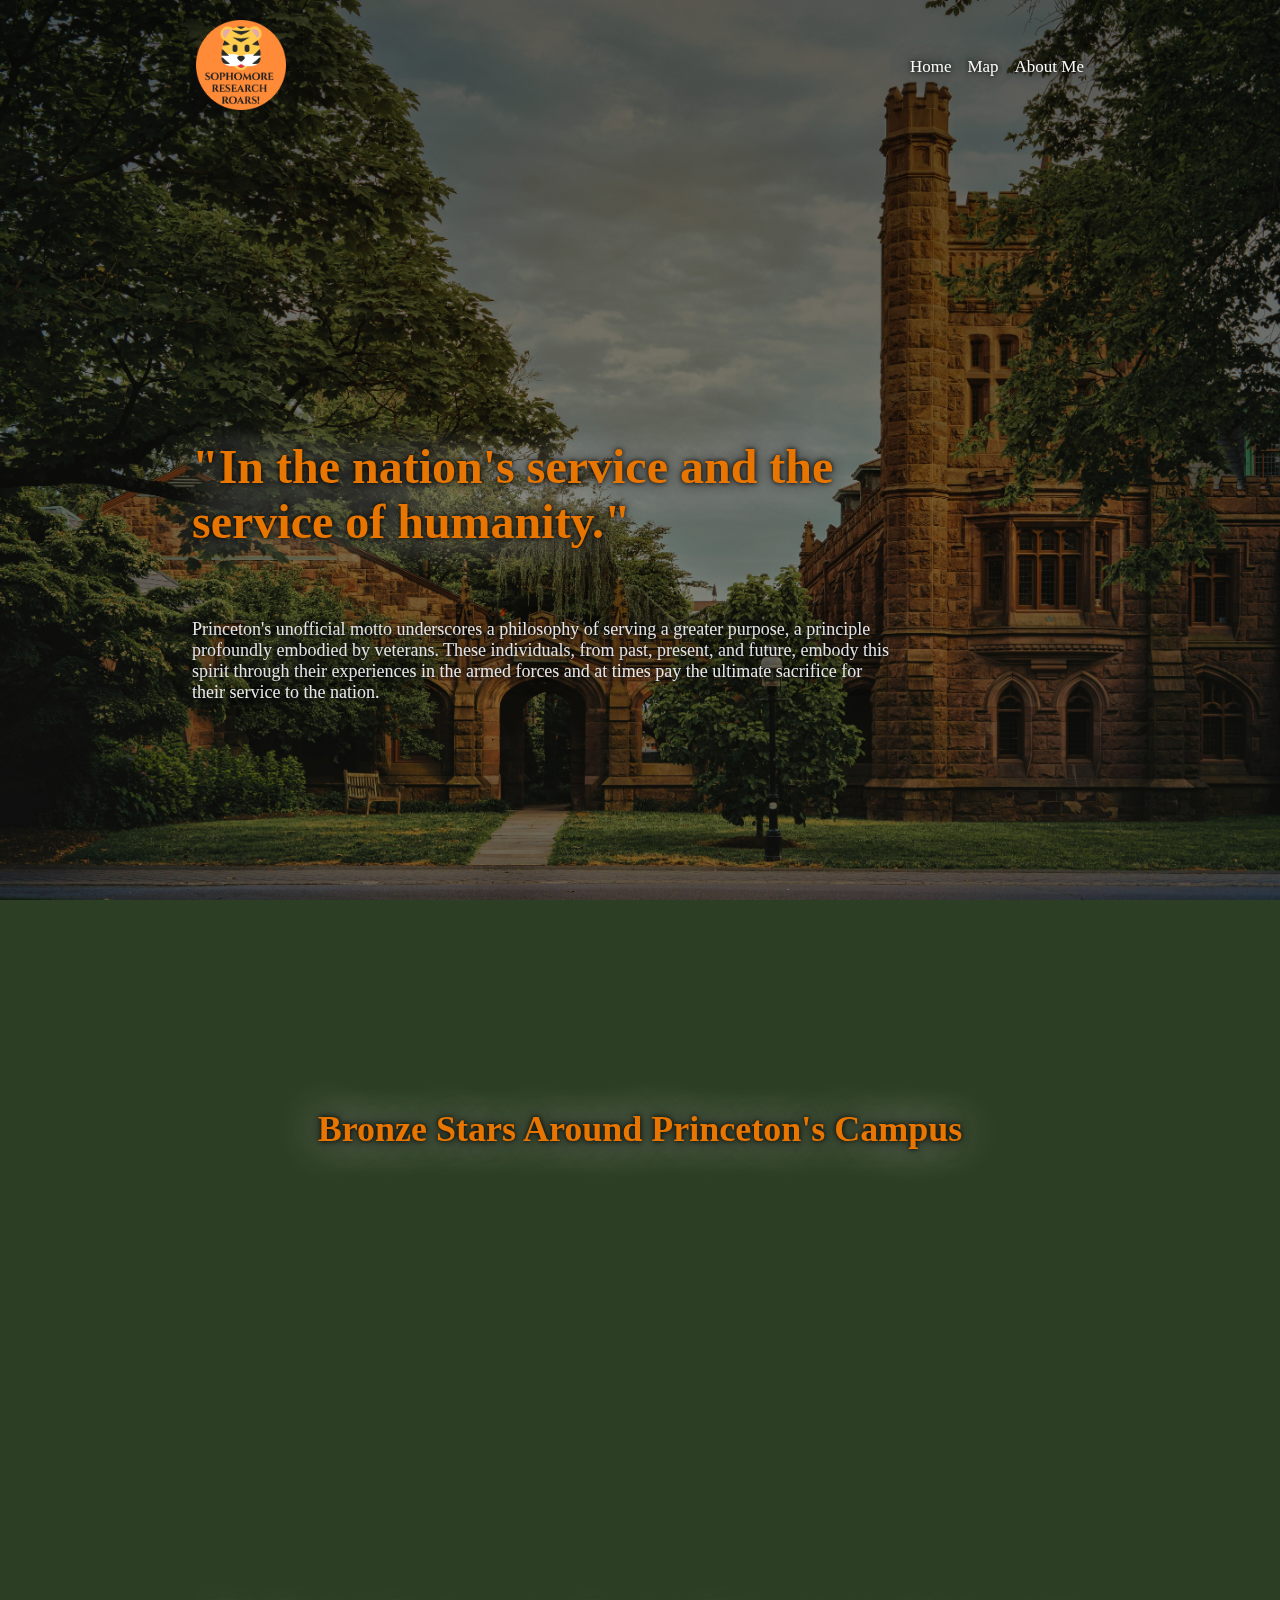
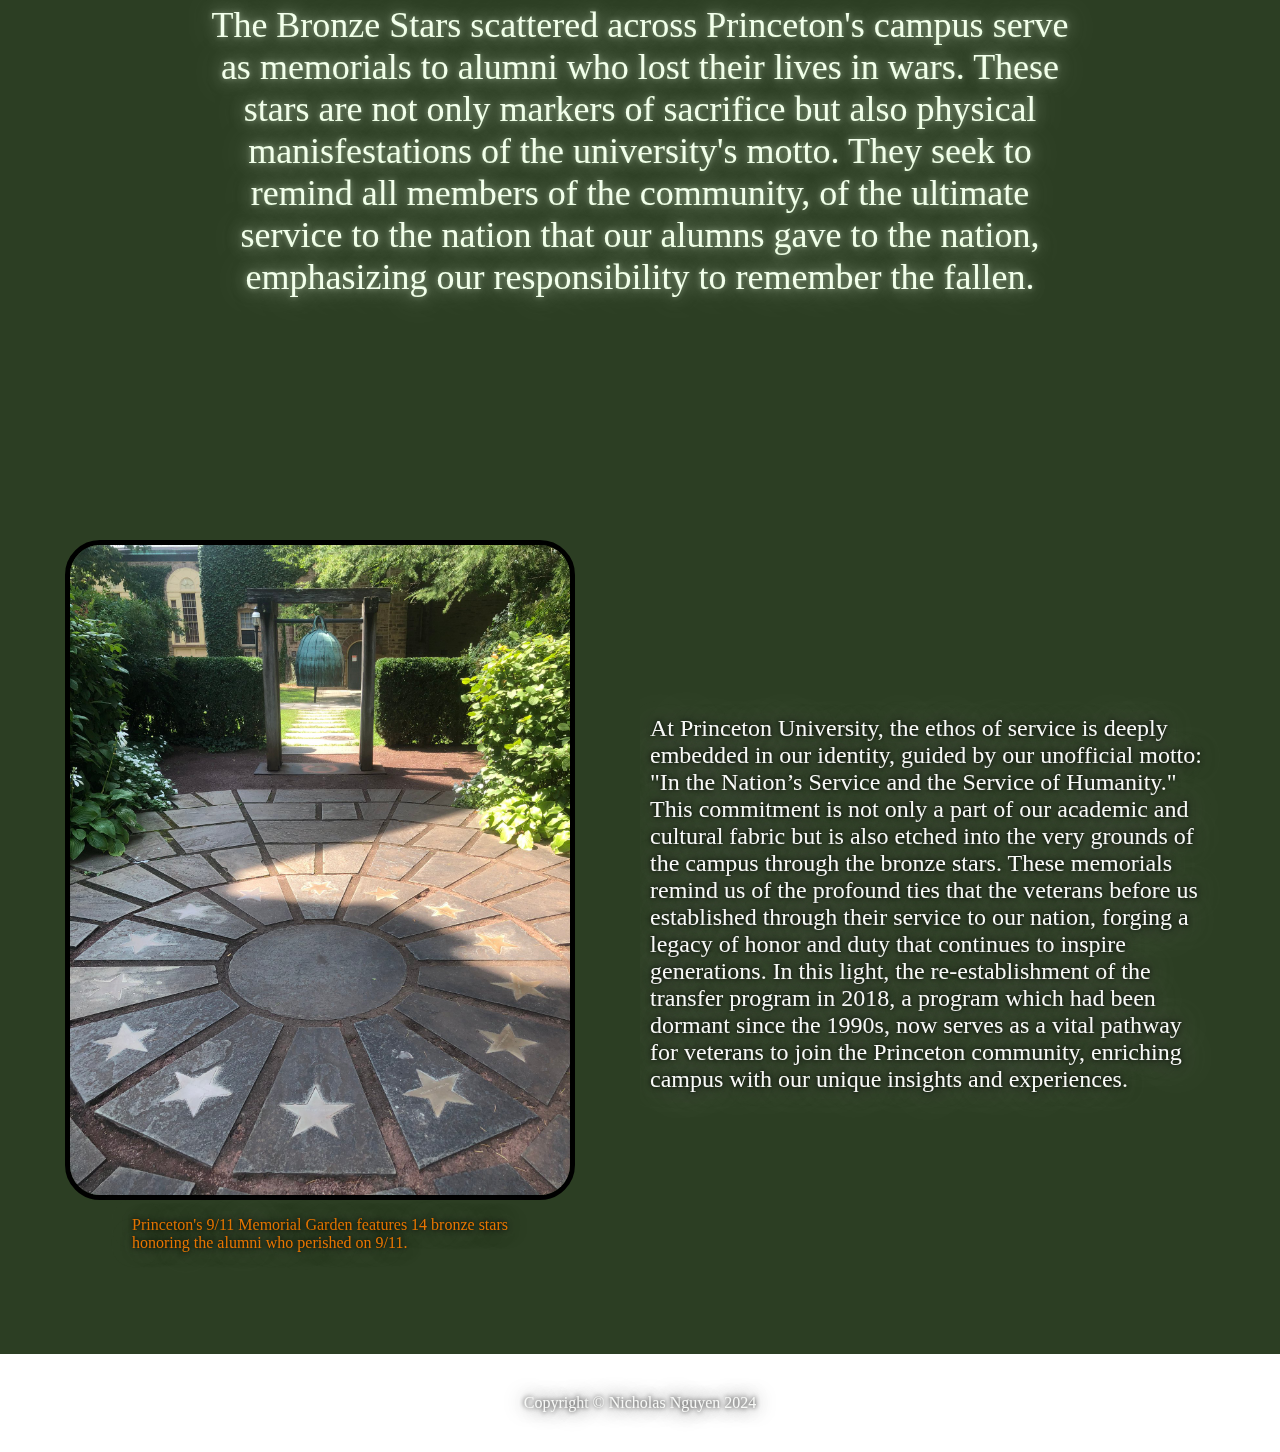
<file: index.html>
<!DOCTYPE html>
<html lang="en">
<head>
    <meta charset="UTF-8">
    <link rel="stylesheet" href="styles.css">
    <title>Bronze Stars</title>
</head>
<body>
    <header class="header">
        <div class="logo">
            <img src="./photos/logo.png" alt="logo">
        </div>
        <nav class="right-links">
            <ul>
                <li><a href="index.html">Home</a></li>
                <li><a href="stars.html">Map</a></li>
                <li><a href="aboutme.html">About Me</a></li>
            </ul>
        </nav>
    </header>
    <div class="main">
        <div class="intro">
            <div class="intro-text">
                <h1>"In the nation's service and the service of humanity."</h1>
                <p class="sidekick-text">
                    Princeton's unofficial motto underscores a philosophy of serving a greater purpose, a principle profoundly embodied by veterans. 
                    These individuals, from past, present, and future, embody this spirit through their experiences in the armed forces and at times pay the ultimate sacrifice for their service to the nation.
                </p>
            </div>
        </div>
        <div class="content">
            <h2>Bronze Stars Around Princeton's Campus</h2>
            <div class="cards">
                <div class="card">
                    <div class="plaque3"></div>
                    <p>World War I plaque</p>
                </div>
                <div class="card">
                    <div class="plaque2"></div>
                    <p>Some plaques are not legible.</p>
                </div>
                <div class="card">
                    <div class="plaque1"></div>
                    <p>World War II plaque</p>
                </div>
            </div>
        </div>
        <div class="memorial-wall">
            <p>The Bronze Stars scattered across Princeton's campus serve as memorials to 
                alumni who lost their lives in wars. These stars are not only markers of sacrifice
                but also physical manisfestations of the university's motto. They seek to remind
                all members of the community, of the ultimate service
                to the nation that our alumns gave to the nation, emphasizing our responsibility to remember the fallen.
            </p>
        </div>
        <div class="military">
            <div class="military-image">
                <img src="./photos/Bronze Stars.jpg" alt="Memorial Garden">
                <p class="description">
                    Princeton's 9/11 Memorial Garden features 14 bronze stars <br> honoring the alumni who perished on 9/11.</p>
            </div>
            <div class="military-blurb">
                <p>
                    At Princeton University, the ethos of service is deeply embedded in our identity, guided by our unofficial motto: "In the Nation’s Service and the Service of Humanity." This commitment is not only a part of our academic and cultural fabric but is also etched into the very grounds of the campus through the bronze stars.
                    These memorials remind us of the profound ties that the veterans before us established through their service to our nation, forging a legacy of honor and duty that continues to inspire generations.
                    In this light, the re-establishment of the transfer program in 2018, a program which had been dormant since the 1990s, now serves as a vital pathway for veterans to join the Princeton community, enriching campus with our unique insights and experiences.
                    
                </p>
            </div>
        </div>
    </div>
    <footer>
        <p>Copyright <span>&#169</span> Nicholas Nguyen 2024</p>
    </footer>
</body>
</html>
</file>
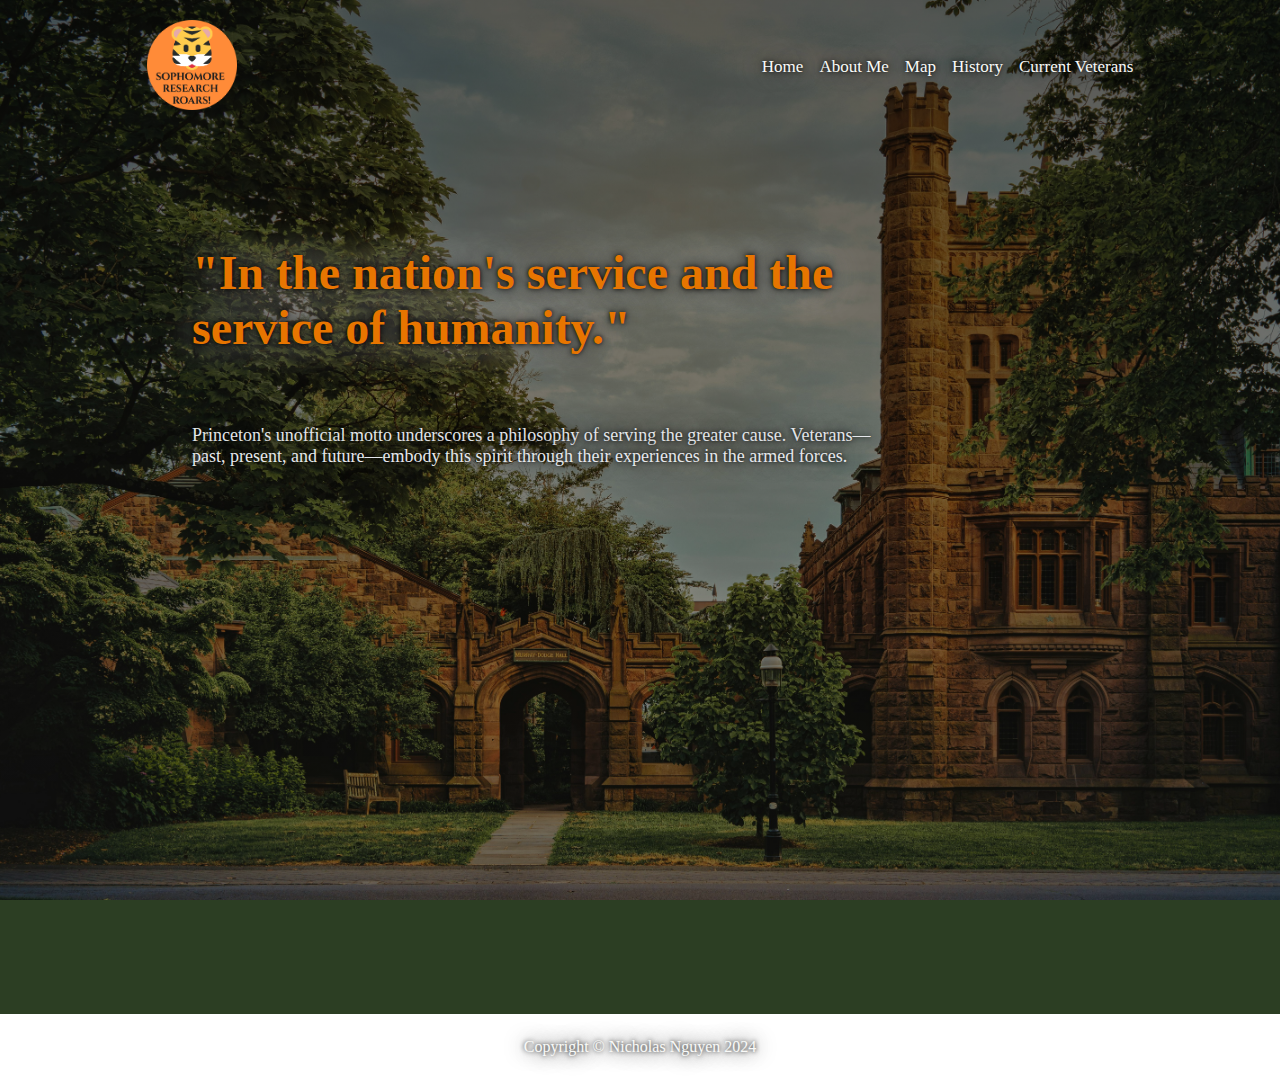
<file: history.html>
<!DOCTYPE html>
<html lang="en">
<head>
    <meta charset="UTF-8">
    <link rel="stylesheet" href="styles.css">
    <title>History of the Stars</title>
</head>
<body>
    <header class="header">
        <div class="logo">
            <img src="/photos/logo.png" alt="logo">
        </div>
        <nav class="right-links">
            <ul>
                <li><a href="index.html">Home</a></li>
                <li><a href="aboutme.html">About Me</a></li>
                <li><a href="stars.html">Map</a></li>
                <li><a href="history.html">History</a></li>
                <li><a href="psv.html">Current Veterans</a></li>
            </ul>
        </nav>
    </header>
    <div class="main">
        <div class="intro">
            <div class="intro-text">
                <h1>"In the nation's service and the service of humanity."</h1>
                <p class="sidekick-text">
                    Princeton's unofficial motto underscores a philosophy of serving the greater cause. Veterans—past, 
                    present, and future—embody this spirit through their experiences in the armed forces.
                </p>
            </div>
            <div class="bronze-stars">
                
            </div>
        </div>
        </div>
    </div>
    <footer class="footer">
        Copyright © Nicholas Nguyen 2024
    </footer>
</body>
</html>
</file>
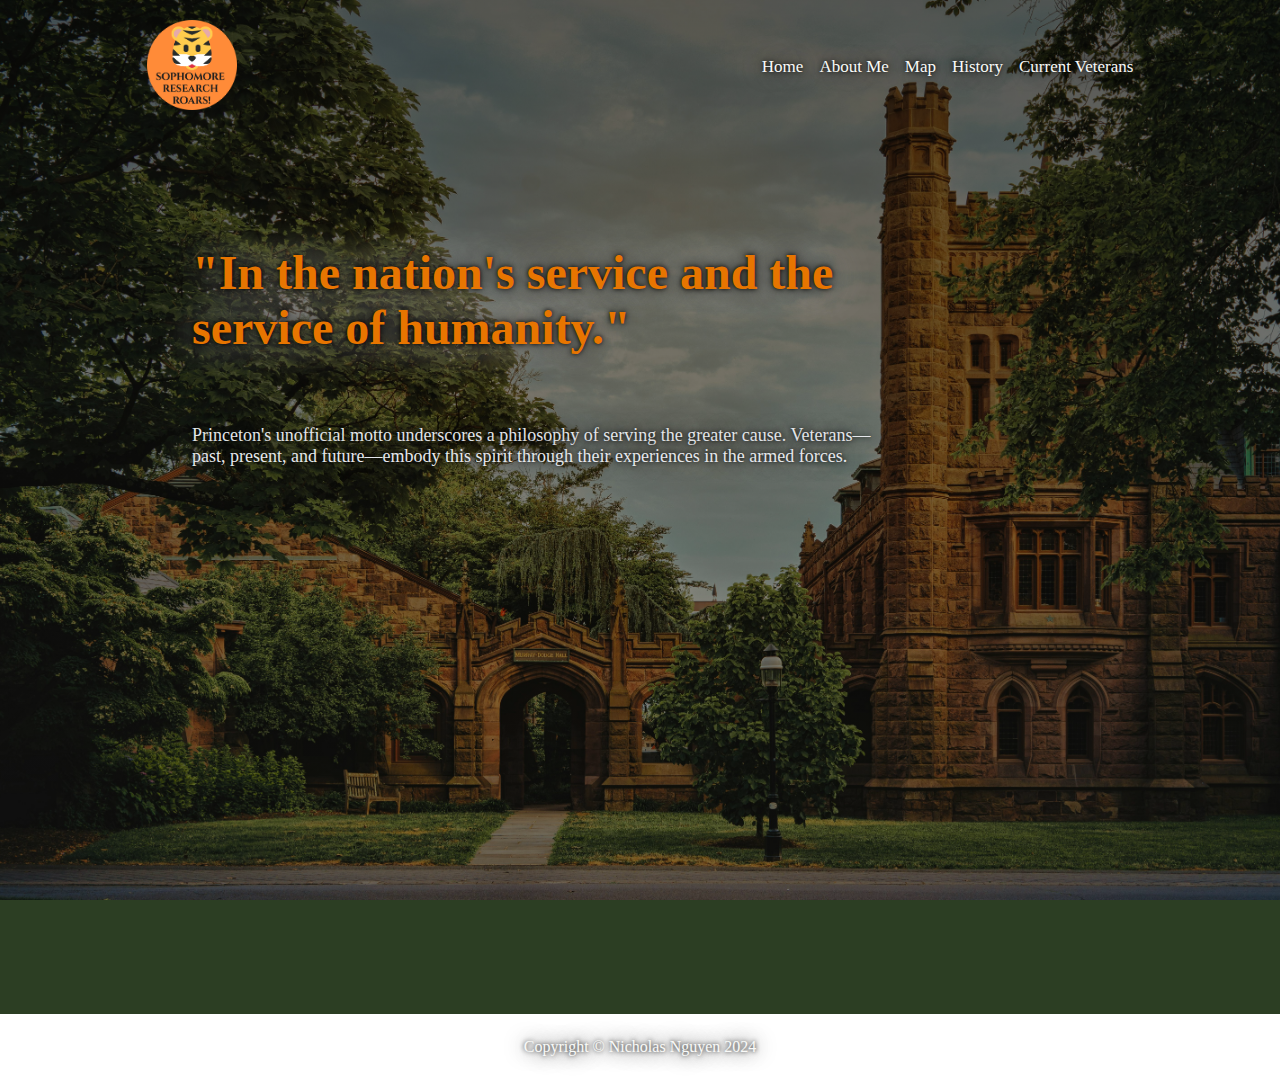
<file: psv.html>
<!DOCTYPE html>
<html lang="en">
<head>
    <meta charset="UTF-8">
    <link rel="stylesheet" href="styles.css">
    <title>History of the Stars</title>
</head>
<body>
    <header class="header">
        <div class="logo">
            <img src="/photos/logo.png" alt="logo">
        </div>
        <nav class="right-links">
            <ul>
                <li><a href="index.html">Home</a></li>
                <li><a href="aboutme.html">About Me</a></li>
                <li><a href="stars.html">Map</a></li>
                <li><a href="history.html">History</a></li>
                <li><a href="psv.html">Current Veterans</a></li>
            </ul>
        </nav>
    </header>
    <div class="main">
        <div class="intro">
            <div class="intro-text">
                <h1>"In the nation's service and the service of humanity."</h1>
                <p class="sidekick-text">
                    Princeton's unofficial motto underscores a philosophy of serving the greater cause. Veterans—past, 
                    present, and future—embody this spirit through their experiences in the armed forces.
                </p>
            </div>
            <div class="bronze-stars">
                
            </div>
        </div>
    </div>
    <footer class="footer">
        Copyright © Nicholas Nguyen 2024
    </footer>
</body>
</html>
</file>
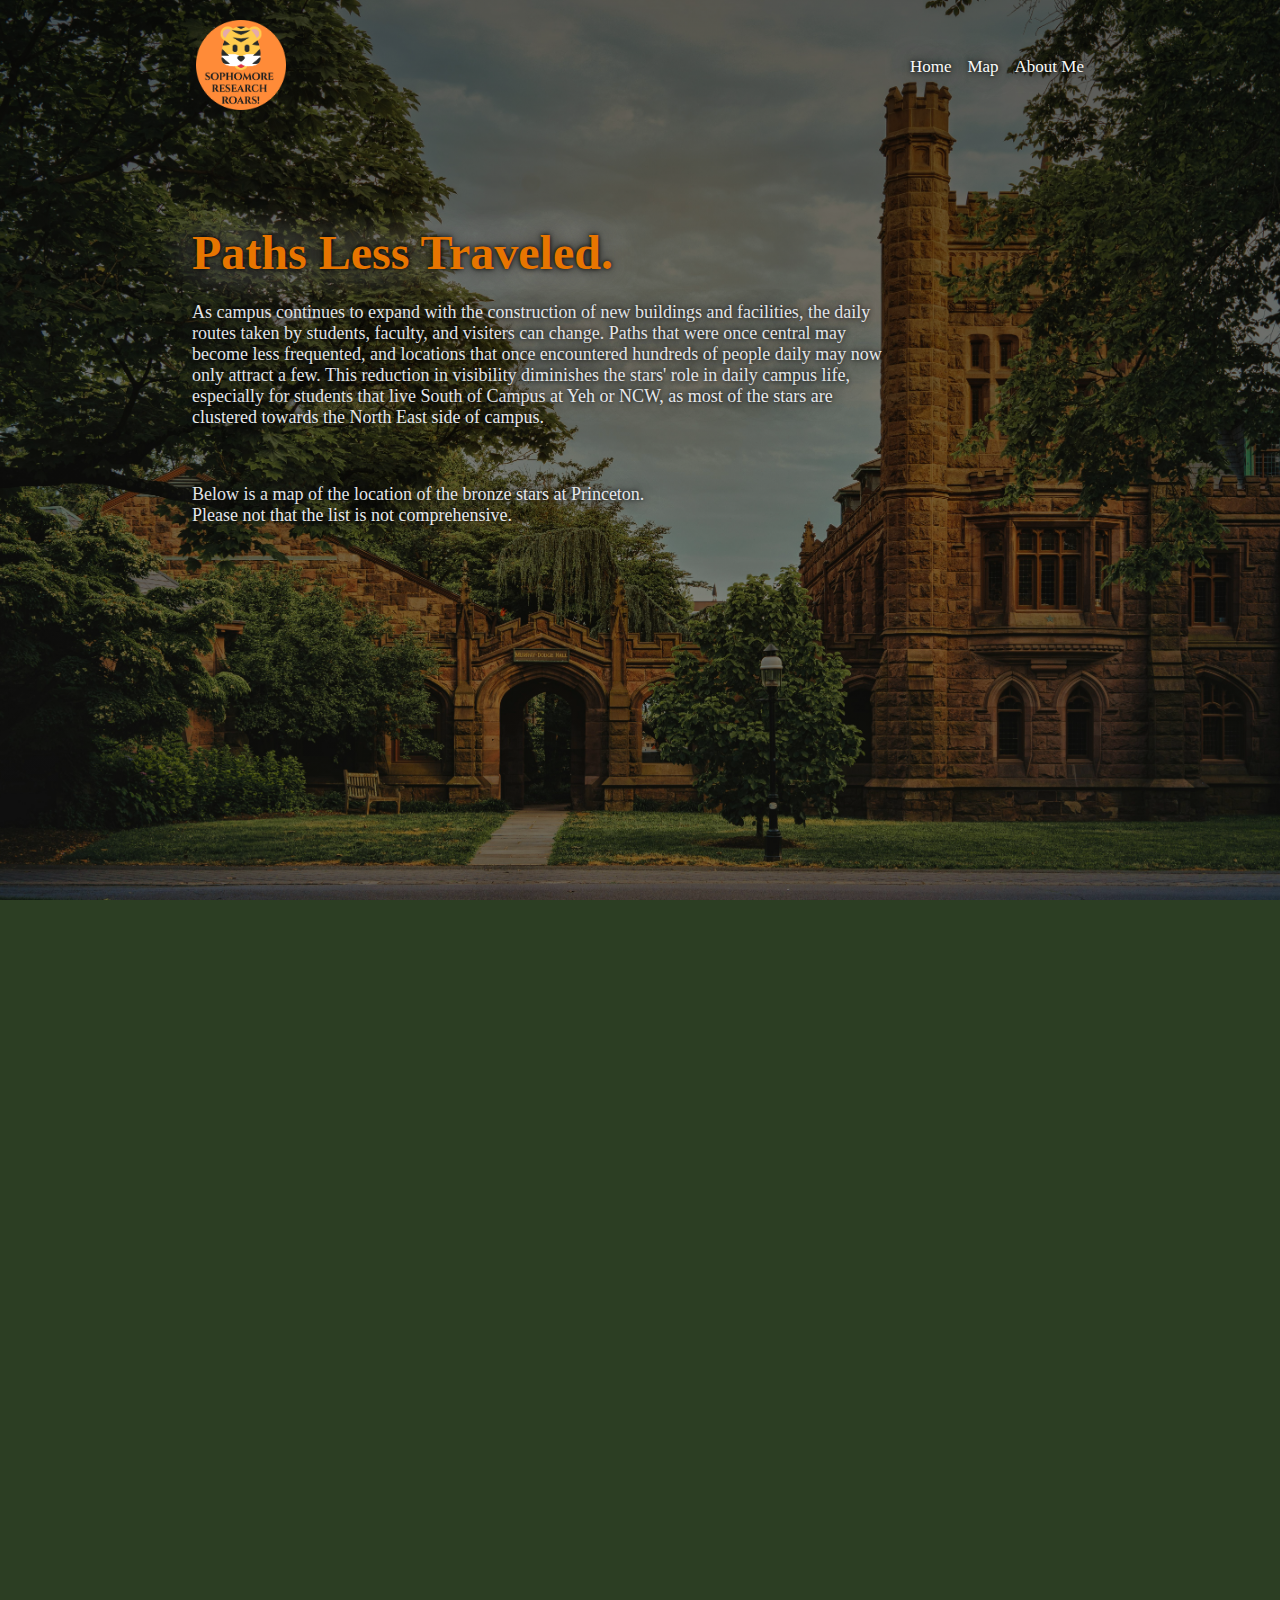
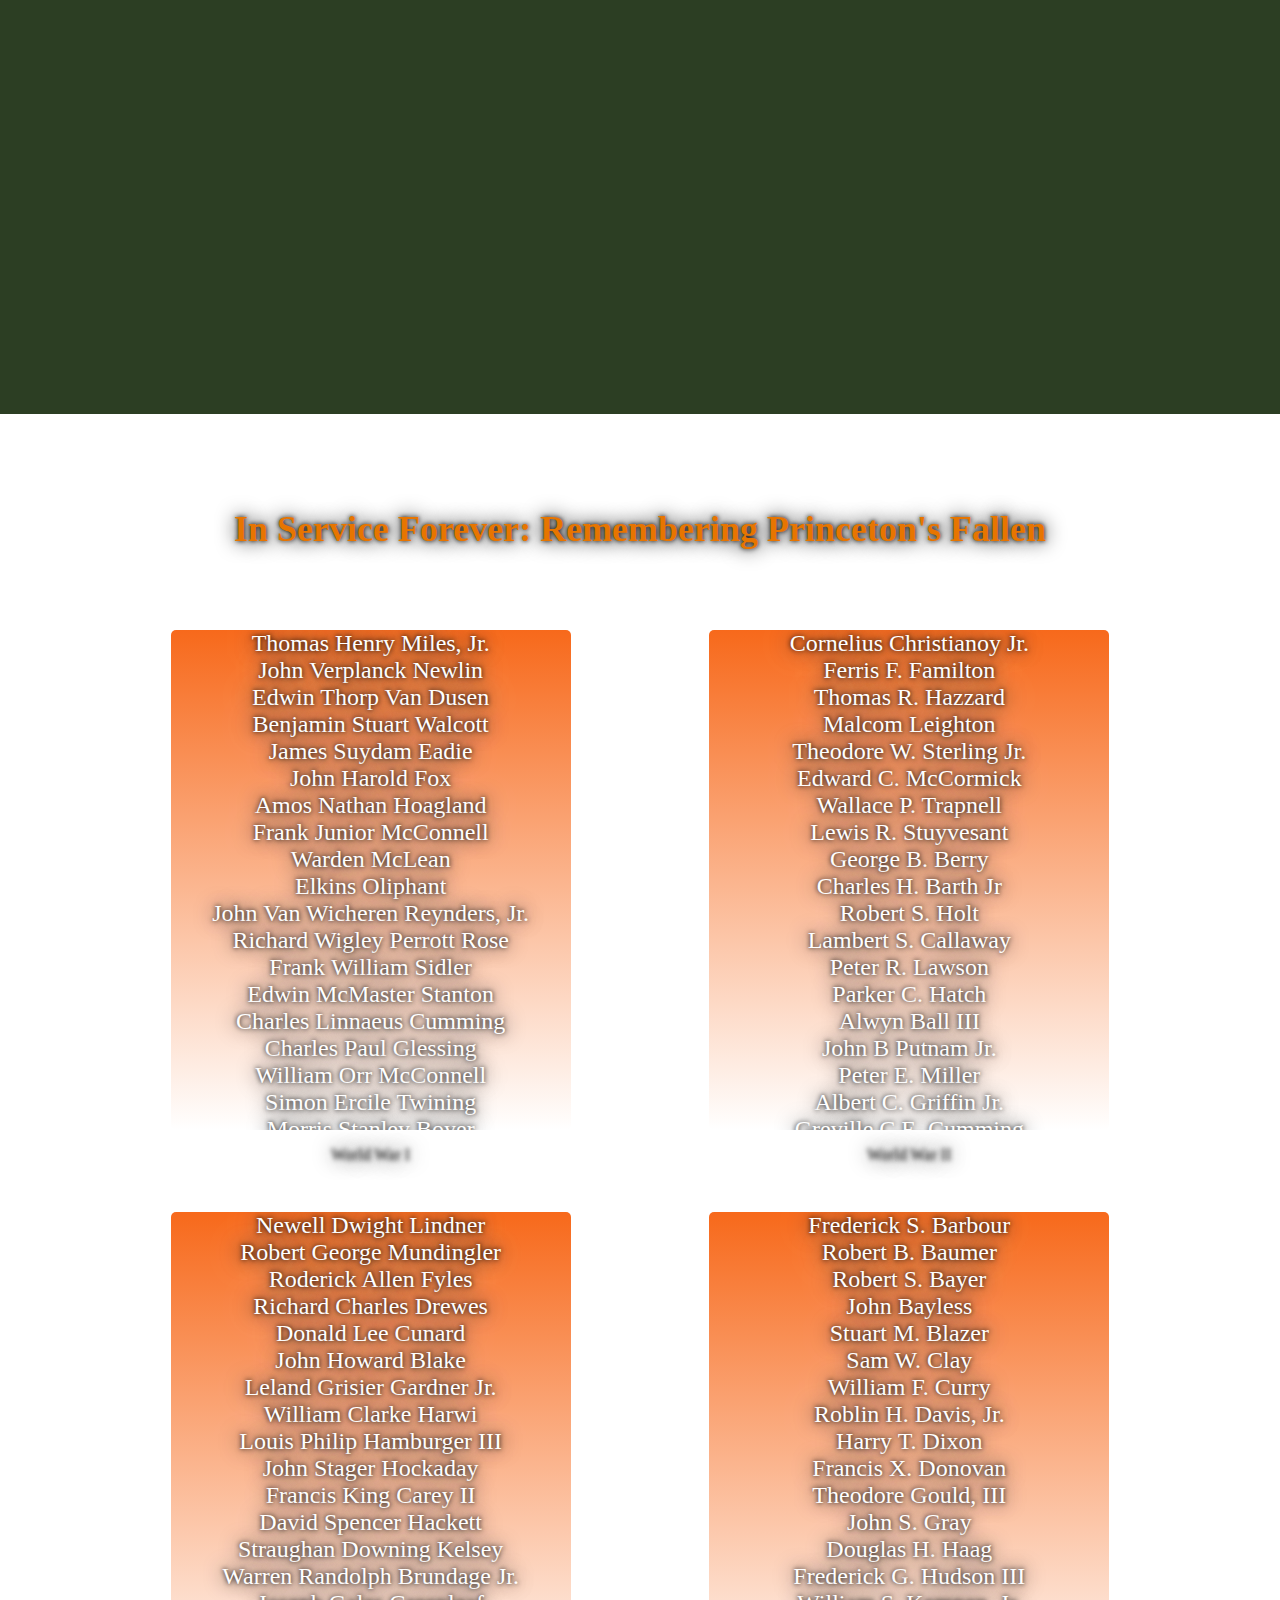
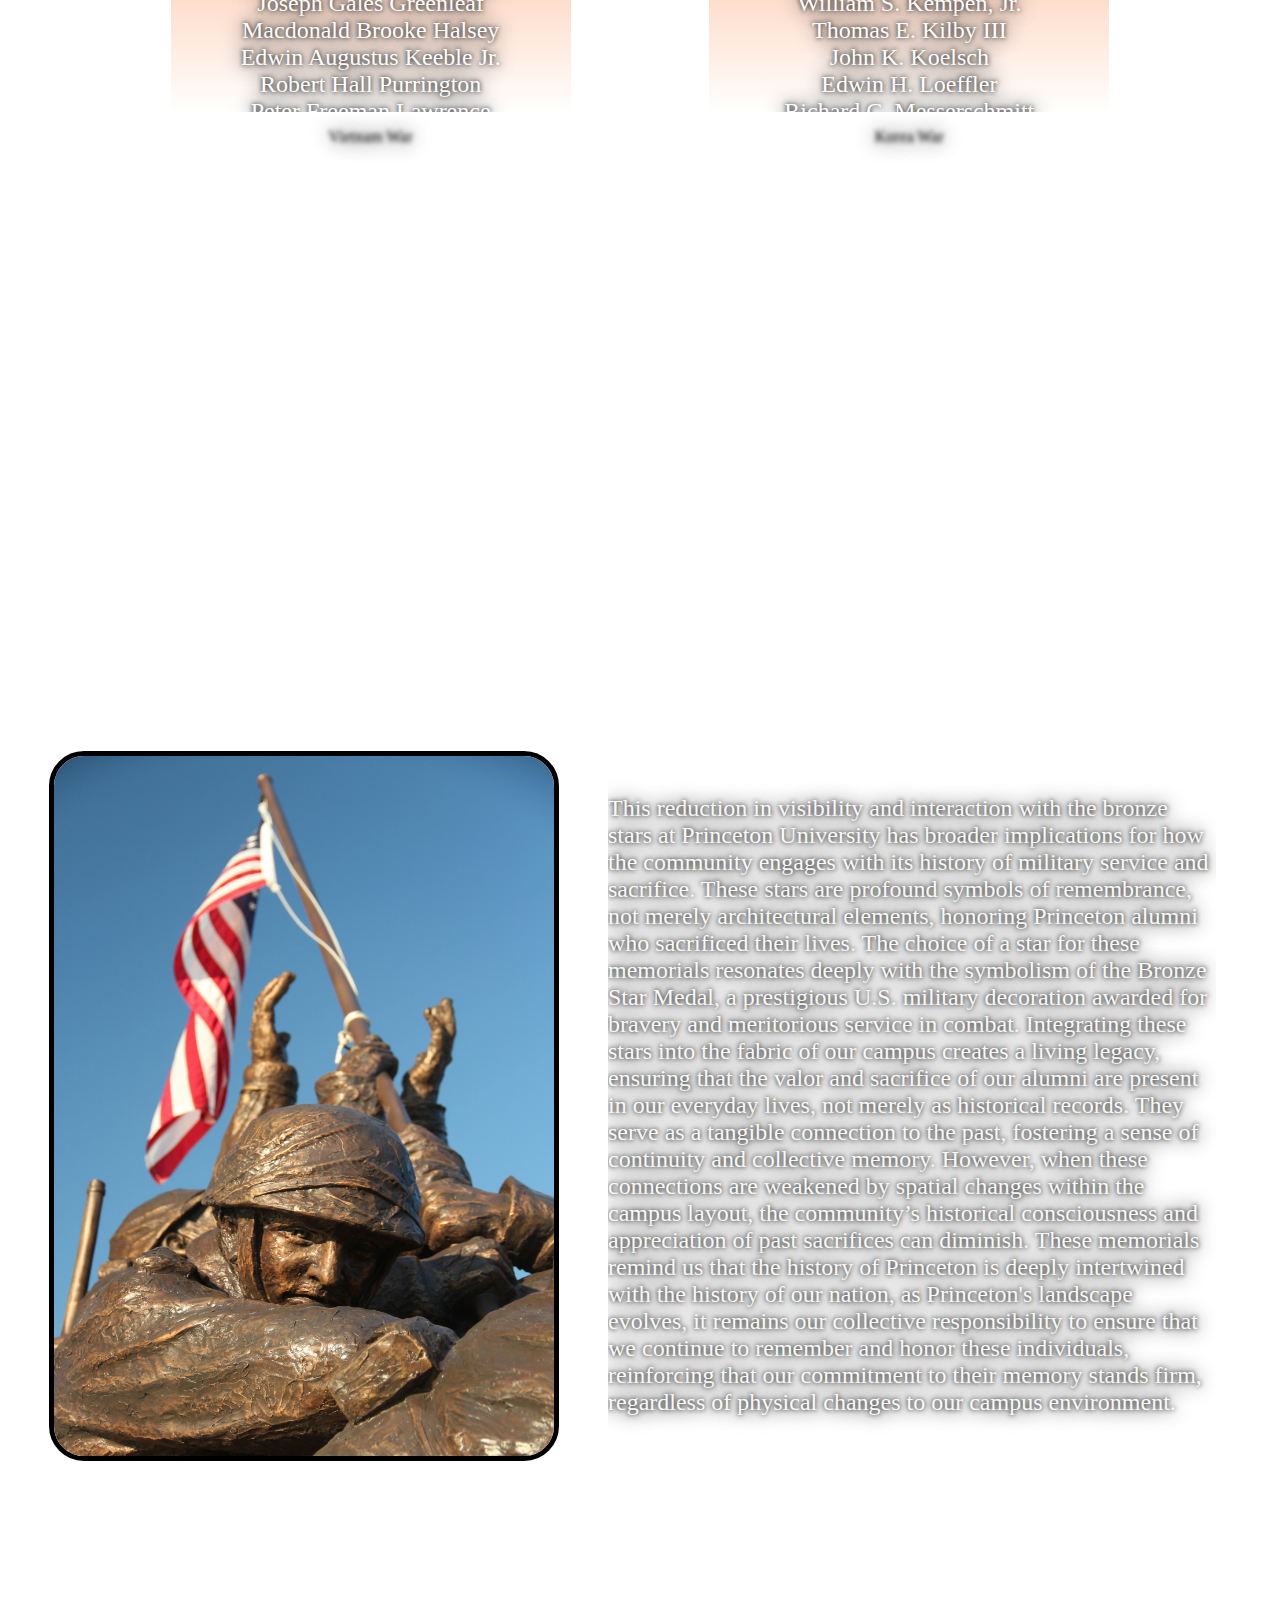
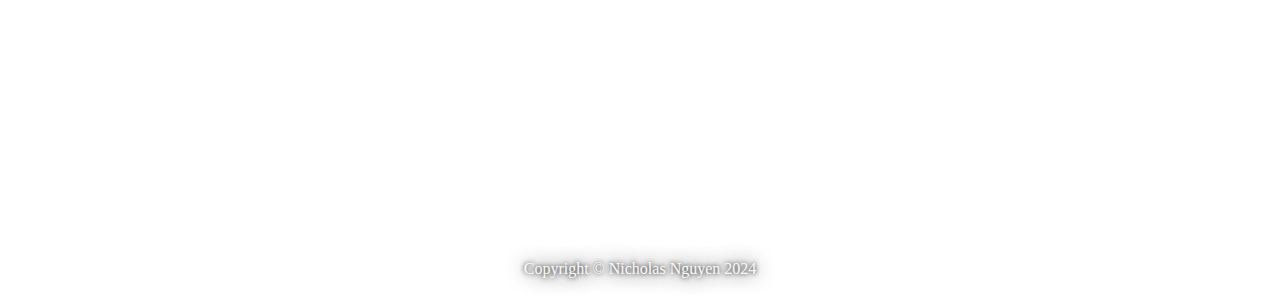
<file: stars.html>
<!DOCTYPE html>
<html lang="en">
<head>
    <meta charset="UTF-8">
    <link rel="stylesheet" href="stars.css">
    <title>Map Of Stars</title>
</head>
<body>
    <header class="header">
        <div class="logo">
            <img src="./photos/logo.png" alt="logo">
        </div>
        <nav class="right-links">
            <ul>
                <li><a href="index.html">Home</a></li>
                <li><a href="stars.html">Map</a></li>
                <li><a href="aboutme.html">About Me</a></li>
            </ul>
        </nav>
    </header>
    <div class="main">
        <div class="intro">
            <div class="intro-text">
                <h1>Paths Less Traveled.</h1>
                <p class="sidekick-text">
                    As campus continues to expand with the construction of new buildings and 
                    facilities, the daily routes taken by students, faculty, and visiters can
                    change. Paths that were once central may become less frequented, and locations
                    that once encountered hundreds of people daily may now only attract a few.
                    This reduction in visibility diminishes the stars' role in daily campus life, 
                    especially for students that live South of Campus at Yeh or NCW, as most of the stars are 
                    clustered towards the North East side of campus. 
                </p>
                <p class="sidekick-text">
                    Below is a map of the location of the bronze stars at Princeton. <br>
                    Please not that the list is not comprehensive.
                </p>
            </div>
            <div class="bronze-stars">
                
            </div>
        </div>
        <iframe width="100%" height="1000" frameborder="0" scrolling="no" marginheight="0" marginwidth="0" title="Bronze Stars Princeton 1" src="https://pumagic.maps.arcgis.com/apps/Embed/index.html?webmap=3e602c7e675845aa8f7c8cf7cdae9be2&extent=-74.6641,40.3424,-74.6482,40.3496&zoom=true&previewImage=false&scale=true&legend=true&disable_scroll=true&theme=light"></iframe>
    </div>
    <div class="names">
        <div class="content">
            <h2>In Service Forever: Remembering Princeton's Fallen</h2>
            <div class="cards">
                <div class="card">
                    <div class="content-img">
                        Thomas Henry Miles, Jr.<br>
                        John Verplanck Newlin<br>
                        Edwin Thorp Van Dusen<br>
                        Benjamin Stuart Walcott <br>                       
                        James Suydam Eadie<br>
                        John Harold Fox<br>
                        Amos Nathan Hoagland<br>
                        Frank Junior McConnell<br>
                        Warden McLean<br>
                        Elkins Oliphant<br>
                        John Van Wicheren Reynders, Jr.<br>
                        Richard Wigley Perrott Rose<br>
                        Frank William Sidler<br>
                        Edwin McMaster Stanton <br>
                        Charles Linnaeus Cumming<br>
                        Charles Paul Glessing<br>
                        William Orr McConnell<br>
                        Simon Ercile Twining <br>
                        Morris Stanley Boyer<br>
                        Julian Moyes Dowell<br>
                        Joseph Miller Duff, Jr.<br>
                        Eric Anderson Fowler<br>
                        Nelson Townley Kenyon<br>
                        Allan Wood Lukens<br>
                        William Clarkson Potter<br>
                        Charles Gilbert Reilly<br>
                        John Sharpley Thompson, Jr.<br>
                        Robert Rudd Whiting<br>
                        Wrestling Cabot Brewster<br>
                        William John Hallimond<br>
                        John Raymond Higgins<br>
                        John Harland MacCreadie<br>
                        John Maclean Magie<br>
                        John Harry Neilson<br>
                        James Dana Paull<br>
                        Francis Yvonnet Van Schoonhoven, Jr.<br>
                        Phinehas Prouty Chrystie<br>
                        Harry Cook<br>
                        Tingle Woods Culbertson<br>
                        Lawrence Willis Hutchinson<br>
                        Arthur Herbert Coffey<br>
                        Gilbert Robertson Glorieux<br>
                        Francis Armstrong Middleditch<br>
                        James Snarød Price<br>
                        Samuel Graham Wilson<br>
                        Edward Matthew Cronin<br>
                        George William Doll<br>
                        Arthur Preyer <br>
                        Hermann St. John Boldt<br>
                        Harry Ingersoll<br>
                        Samuel Franklin Pogue<br>
                        Charles McGhee Tyson <br>          
                        Charles Dabney Baker<br>
                        Benjamin Bullock, III<br>
                        Stuart Carkener, II<br>
                        William Boulton Dixon<br>
                        Samuel Webster Elwood<br>
                        Edward Jules Lamarhe<br>
                        Robert Ober<br>
                        James Jackson Porter<br>
                        William Titch Singleton<br>
                        Juliet Stone<br>
                        Arthur Richmond Taber<br>
                        Galbraith Ward<br>
                        Margrave Ward<br>
                        Rice Bassett<br>
                        Percy Fraser Burrage<br>
                        Wells Bradley Cummings<br>
                        Murray Carlton Evans<br>
                        James Pearson Goodspeed<br>
                        Fred Morton Hidden<br>
                        Franklin Perry<br>
                        Peter Richardson<br>
                        Allen Williamson Talley<br>
                        Cabell Breckinridge Ten Eyck<br>
                        Edward Barry Wall<br>
                        Coleman Hawley Williams<br>
                        Gordon Clark Gregory<br>
                        John Van Doren Bedinger<br>
                        Alexander Brown Bell<br>
                        Garrett Cochran<br>
                        Austin Latting Hobbs<br>
                        Harold Imbrie<br>
                        Scott Harrison Lytle<br>
                        Reuben Marion Tower Peterson<br>
                        John Prentiss Poe, Jr.<br>
                        Richard Brimsback Reed<br>
                        Malcolm Troop Robertson<br>
                        Frederick Oswin Waage<br>
                        Kenneth Yoris Blue<br>
                        Thomas James Caine<br>
                        James Galt Elder<br>
                        James Wilson Gailey<br>
                        Frederick Lloyd<br>
                        Marshall Philo Miller<br>
                        Michael Thomas O'Donaghue<br>
                        Barrington West Sellers <br>
                        John Giraud Agar, Jr.<br>
                        William Rodgers Beal<br>
                        Samuel Harriott Compton<br>
                        Harvey Lawrence Cory<br>
                        John Victor Grainger, Jr.<br>
                        Donald Neil Campbell Ross<br>
                        Arthur Vandervoort Savage<br>
                        William Clinton Story<br>
                        Walter Lewin Ward<br>
                        John Howell Westcott, Jr.<br>
                        John Baird Atwood<br>
                        William Hammett Beatty<br>
                        Robert Granger Benson<br>
                        Lyman Collins Butler<br>
                        Meredith Loveland Dowd<br>
                        Clarence Patton Freeman<br>
                        Howard Houston Henry<br>
                        Douglas Marshall Littleton<br>
                        George Norton Miller<br>
                        Harry Steele Morrison<br>
                        Edward Cuthbert Platt, Jr.<br>
                        Samuel Jackson Reid, Jr.<br>
                        Gerald Provoost Thomas<br>
                        Charles Oliver Wiegand<br>
                        Campbell Elias Babcock<br>
                        Arthur Bluenthal<br>
                        Harold Kidder Bulkley<br>
                        Wiley Karlson Burford<br>
                        Jesse Benedict Carter<br>
                        Cyrus Ross Chamberlain<br>
                        Edward Elsworth, Jr.<br>
                        Walter Longfellow Foulke<br>
                        Westar Morris<br>
                        Lee West Seley<br>
                        James Jefferson Swofford, Jr.
                    </div>
                    <p>World War I</p>
                </div>
                <div class="card">
                    <div class="content-img">
                        Cornelius Christianoy Jr. <br>
                        Ferris F. Familton <br>
                        Thomas R. Hazzard <br>
                        Malcom Leighton <br>
                        Theodore W. Sterling Jr. <br>
                        Edward C. McCormick <br>
                        Wallace P. Trapnell <br>
                        Lewis R. Stuyvesant <br>
                        George B. Berry <br>
                        Charles H. Barth Jr <br>
                        Robert S. Holt <br>
                        Lambert S. Callaway <br>
                        Peter R. Lawson <br>
                        Parker C. Hatch <br>
                        Alwyn Ball III <br>
                        John B Putnam Jr. <br>
                        Peter E. Miller <br>
                        Albert C. Griffin Jr. <br>
                        Greville C.E. Cumming <br>
                        James W. Wright <br>
                        Earl S.W. Reebie <br>
                        Frank M. ReinHart <br>
                    </div>
                    <p>World War II</p>
                </div>
                <div class="card">
                    <div class="content-img">
                        Newell Dwight Lindner<br>
                        Robert George Mundingler<br>
                        Roderick Allen Fyles<br>
                        Richard Charles Drewes<br>
                        Donald Lee Cunard<br>
                        John Howard Blake<br>
                        Leland Grisier Gardner Jr.<br>
                        William Clarke Harwi<br>
                        Louis Philip Hamburger III<br>
                        John Stager Hockaday<br>
                        Francis King Carey II<br>
                        David Spencer Hackett<br>
                        Straughan Downing Kelsey<br>
                        Warren Randolph Brundage Jr.<br>
                        Joseph Gales Greenleaf<br>
                        Macdonald Brooke Halsey<br>
                        Edwin Augustus Keeble Jr.<br>
                        Robert Hall Purrington<br>
                        Peter Freeman Lawrence<br>
                        Wilton Stroud Pyle<br>
                        William Henry Van Stone Jr.<br>
                        Dermot Folster Quinn<br>
                        Andre George Broumas<br>
                        David Whiten Morrill
                    </div>
                    <p>Vietnam War</p>
                </div>
                <div class="card">
                    <div class="content-img">  
                        Frederick S. Barbour<br>
                        Robert B. Baumer<br>
                        Robert S. Bayer<br>
                        John Bayless<br>
                        Stuart M. Blazer<br>
                        Sam W. Clay<br>
                        William F. Curry<br>
                        Roblin H. Davis, Jr.<br>
                        Harry T. Dixon<br>
                        Francis X. Donovan<br>
                        Theodore Gould, III<br>
                        John S. Gray<br>
                        Douglas H. Haag<br>
                        Frederick G. Hudson III<br>
                        William S. Kempen, Jr.<br>
                        Thomas E. Kilby III<br>
                        John K. Koelsch<br>
                        Edwin H. Loeffler<br>
                        Richard C. Messerschmitt<br>
                        Hugh T. McCaslin<br>
                        John U.D. Page<br>
                        Richard J. Rich<br>
                        Audley H.F. Stephan<br>
                        Richard L. Wardrip<br>
                        Henry Walling Jr. <br>      
                        David J. Crawford III<br>
                        Patrick L. Kelly<br>
                        John F. Palmer<br>
                        Gordon L. Payne, Jr.
                    </div>
                    <p>Korea War</p>
                </div>
            </div>
        </div>
    </div>
    <div class="background">
        <div class="significance">
            <div class="star-image">
                <img src="./photos/iwojima.jpg" alt="Iwo Jima">
            </div>
            <div class="star-blurb">
                <p>
                    This reduction in visibility and interaction with the bronze stars at Princeton University has broader implications for how the community engages with its history of military service and sacrifice. These stars are profound symbols of remembrance, not merely architectural elements, honoring Princeton alumni who sacrificed their lives. The choice of a star for these memorials resonates deeply with the symbolism of the Bronze Star Medal, a prestigious U.S. military decoration awarded for bravery and meritorious service in combat. Integrating these stars into the fabric of our campus creates a living legacy, ensuring that the valor and sacrifice of our alumni are present in our everyday lives, not merely as historical records. They serve as a tangible connection to the past, fostering a sense of continuity and collective memory. However, when these connections are weakened by spatial changes within the campus layout, the community’s historical consciousness and appreciation of past sacrifices can diminish. These memorials remind us that the history of Princeton is deeply intertwined with the history of our nation, as Princeton's landscape evolves, it remains our collective responsibility to ensure that we continue to remember and honor these individuals, reinforcing that our commitment to their memory stands firm, regardless of physical changes to our campus environment.
                </p>    
                </div>
        </div>
    </div>

    <footer class="footer">
        <div class="copy">
            Copyright © Nicholas Nguyen 2024
        </div>
    </footer>
</body>
</html>
</file>
<file: styles.css>
body {
    font-family: Georgia, 'Times New Roman', Times, serif;
    display:flex;
    flex-flow: column wrap;
    justify-content: center;
    align-items: center;
    padding:0px;
    margin:0px;
    
}

.logo {
    width: 90px;
    max-width: 100px;
    min-width: 80px;
    margin-top: 20px;
}

/* Colors */
header, .intro, .military, footer {
    background: linear-gradient(180deg, rgba(0, 0, 0, 0.6), rgba(0, 0, 0, 0.3)) no-repeat fixed, 
                url(./photos/East\ Pyne.jpg) no-repeat center center fixed;
    background-size: cover; 
    color: #f9faf8;
    text-shadow:0px 0px 5px black,
                0px 0px 20px black,
                0px 0px 40px white; 
}
.military {
    display: grid;
    grid-template-columns: 1fr 1fr;
    height: 100vh;
    width: 100%;
}
header, .intro{
    display: flex;
    width:100%;
    align-self: stretch;
    align-items: center;
    justify-content:space-around;
    flex-flow: row wrap;
    gap:15%;
}


.main h1 {
    font-size: 48px;
    font-weight: bolder;
    align-self: flex-start;
}

.sidekick-text, li {
    padding-top: 20px;
    color:#e5e7eb;
    font-size: 18px;
}
button {
    background-color: #f7601b;
    flex:0 1 auto;
    width:100px;
    height: 30px;
    border-radius: 5px;
    border: none;
    color:#f9faf8;
    font-weight: bold;
    padding-bottom: 2px;
}

header ul {
    display:flex;
    gap:16px;
}

li {
    list-style: none;
    font-size: 17px;
}

a {
    text-decoration: none;
    color: #f9faf8;
}
a:hover {
    color: #f7601b;
}

.intro{
    height:100vh;
    gap:32px;
}

.intro-text {
    margin-left:15%;
    display:flex;
    flex-flow: column wrap;
    flex:1;
    color: #E77500
}
.intro-text h1 {
    width: 700px;
    min-width: 500px;
}

.intro-text p {
    width: 700px;
    min-width: 500px;
}

.bronze-stars {
    padding-left: 200px;
    padding-bottom: 200px;
    flex:1;
    display:flex;
    align-self: stretch;
    justify-content: center;
    align-items:center;
    color:#1F2937;
    margin-right: 15%;
    min-width:300px;
    max-height:100%;
    overflow: hidden;
    
}

img {
    width:100%;
}

.main {

    display: flex;
    align-self: stretch;
    align-items: center;
    justify-content:space-between;
    background-color: #2c3e23;
    color: #f9faf8;
    flex-flow: column wrap;
}
.content {
    flex-wrap: wrap;
    padding: 64px;
    text-align: center;
}

.content h2{
    font-size: 36px;
    font-weight: bolder;
    text-align: center;
    color: #E77500;
    text-shadow:0px 0px 5px black,
    0px 0px 20px black,
    0px 0px 40px white; 

}

.cards {
    display:flex;
    justify-content: space-around;
    gap:32px;
    flex-flow: row wrap;
}

.card {
    color: #1f293700;
    transition:ease-in .7s;
}

.military-image {
    display: flex;
    flex-direction: column;
    transition:ease-in .7s;
}

.military-image, .description {
    color: #E77500;
}


.military-image:hover {
    color: #f7601b;
    font-size: 22px;
}

.card:hover {
    color: #f7601b;
    font-size: 40px;
}
.content-img {
    width:300px;
    min-width: 200px;
    height:300px;
    min-height: 200px;
    /* border: 3px solid #f7601b; */
    background-image: linear-gradient(180deg, #f7691b, rgba(0, 0, 0, 0));
    border-radius: 5px;
    transition: ease 0.1s;
}

.content-img:hover {
    transform:scale(1.05);
}
.memorial-wall {
    padding: 80px 0;
    height: 600px;
    width: 100%;
    background: url(./photos/memorial\ wall.jpg) no-repeat center center fixed;
    background-size: cover;
}

.memorial-wall p{
    padding-left: 200px;
    padding-right: 200px;
    margin-top: 230px;
    mix-blend-mode:luminosity;
    text-align: center;
    font-size: 36px;
    font-weight:lighter;
    color: #f9faf8;
    text-shadow: 0 0 5px #E77500,
    0 0 15px #E77500,
    0 0 30px #E77500;
}

.author {
    display: flex;
    flex-direction: row-reverse;
    font-size: 24px;
    font-weight: bold;
}

.sign-up-section{
    display: flex;
    justify-content: center;
    align-items: center;
    gap:32px;
    padding:36px;
    background-color: #f7601b;
    border-radius: 5px;
    margin:100px auto;
    color: #f9faf8;
    flex-flow: row wrap;
    
}


.small {
    font-size: 12px;
}

footer {
    display: block;
    width: 100%;
    text-align: center;
    padding: 24px 0px;
    align-self: stretch;
}


.military-image img {
    border-width: 5px 5px 5px 5px;
    border-style: solid;
    border-color: #000000;
    border-radius: 35px;
    width: 500px;
    min-width: 350px;
    height: 650px;
    min-height: 500px;

}

.military-image, .military-blurb {
    display: flex;
    justify-content: center;
    align-items: center;
    overflow: hidden;
    padding: 10px;
}

.military-blurb p {
    margin-right: 10%;
    width: 700px;
    min-width: 500px;
    color: #f9faf8;
    font-size: 24px;
    text-shadow:0px 0px 5px black,
    0px 0px 20px black,
    0px 0px 40px white; 
}


@media only screen and (max-width: 783px){
    .intro-text {
        margin-right: 15%;
        align-items: center;
    }
    .image {
        margin-left: 15%;
        height: 200px;
    }
    
    .card {
        color: #f9faf8;
    }
}


@media only screen and (max-width: 561px){

    .memorial-wall {
        padding: 32px 25%;
    }
}

@media only screen and (max-width: 346px){
header ul {
    margin-right: 10%;
}
   
}
</file>
<file: stars.css>
body {
    font-family: Georgia, 'Times New Roman', Times, serif;
    display:flex;
    flex-flow: column wrap;
    justify-content: center;
    align-items: center;
    padding:0px;
    margin:0px;
    
}

.logo {
    width: 90px;
    max-width: 100px;
    min-width: 80px;
    margin-top: 20px;
}
/* Colors */
header, .intro, .names, footer {
    background: linear-gradient(180deg, rgba(0, 0, 0, 0.6), rgba(0, 0, 0, 0.3)) no-repeat fixed, 
                url(./photos/East\ Pyne.jpg) no-repeat center center fixed;
    background-size: cover; 
    color: #f9faf8;
    text-shadow:0px 0px 5px black,
                0px 0px 20px black,
                0px 0px 40px white; 
}

.background {
    background: linear-gradient(180deg, rgba(0, 0, 0, 0.6), rgba(0, 0, 0, 0.3)) no-repeat fixed, 
    url(./photos/nassauu.jpg) no-repeat center center fixed;
    background-size: cover; 
    text-shadow:0px 0px 5px black,
    0px 0px 20px black,
    0px 0px 40px white; 
}

.significance {
    display: flex;
    height: 140vh;
    width: 100%;
}

.names {
    display: flex;
    width: 100%;
    align-items: center;
    align-self: stretch;
    justify-content: space-evenly;
}

.star-image img {
    border-width: 5px 5px 5px 5px;
    border-style: solid;
    border-color: #000000;
    border-radius: 35px;
    width: 500px;
    min-width: 400px;
    height: 700px;
    min-height: 600px;
}

.star-image, .star-blurb {
    flex: 1;
    display: flex;
    justify-content: center;
    align-items: center;
    overflow: hidden;
}


.star-blurb p {
    color: #f9faf8;
    font-size: 24px;
    text-shadow:0px 0px 5px black,
    0px 0px 20px black,
    0px 0px 40px white; 
}

.star-blurb {
    margin-right: 5%;
}


header, .intro{
    display: flex;
    width:100%;
    align-self: stretch;
    align-items: center;
    justify-content:space-around;
    flex-flow: row wrap;
    gap:15%;
}


.main h1 {
    font-size: 48px;
    font-weight: bolder;
    align-self: flex-start;
    margin-bottom: -16px;
}

.sidekick-text, li {
    padding-top: 20px;
    color:#e5e7eb;
    font-size: 18px;
}

header ul {
    display:flex;
    gap:16px;
}

li {
    list-style: none;
    font-size: 17px;
}

a {
    text-decoration: none;
    color: #f9faf8;
}
a:hover {
    color: #f7601b;
}

.intro{
    height:100vh;
    gap:32px;
}

.intro-text {
    margin-left:15%;
    display:flex;
    flex-flow: column wrap;
    flex:1;
    color: #E77500
}

.intro-text h1 {
    width: 520px;
    min-width: 500px;
}

.intro-text p {
    width: 700px;
    min-width: 500;
}

.bronze-stars {
    padding-left: 200px;
    padding-bottom: 200px;
    flex:1;
    display:flex;
    align-self: stretch;
    justify-content: center;
    align-items:center;
    color:#1F2937;
    margin-right: 15%;
    min-width:300px;
    max-height:100%;
    overflow: hidden;
    
}

.copy {
    margin-top: 100px;
}

img {
    width:100%;
}

.main {

    display: flex;
    align-self: stretch;
    align-items: center;
    justify-content:space-between;
    background-color: #2c3e23;
    color: #f9faf8;
    flex-flow: column wrap;
}
.content {
    flex-wrap: wrap;
    padding: 64px;
    text-align: center;
}

.content h2{
    font-size: 36px;
    font-weight: bolder;
    text-align: center;
    color: #E77500;
    text-shadow:0px 0px 5px black,
    0px 0px 20px black,
    0px 0px 40px white; 

}

.cards {
    padding-top: 50px;
    padding-bottom: 50px;
    margin-bottom: 200px;
    display:flex;
    justify-content: space-evenly;
    gap:32px;
    flex-flow: row wrap;
}

.card {
    color: #1f293700;
    transition:ease-in .7s;
}

.card:hover {
    color: #f7601b;
    font-size: 40px;
}
.content-img {
    display: flex;
    justify-content: center;
    overflow: scroll;
    color: #FFFFFF;
    font-size: 24px;
    width: 400px;
    min-width: 300px;
    height: 500px;
    background-image: linear-gradient(180deg, #f7691b, rgba(0, 0, 0, 0));
    border-radius: 5px;
    transition: ease 0.1s;
}

.content-img:hover {
    transform:scale(1.05);
}
.memorial-wall {
    padding: 80px 0;
    height: 600px;
    width: 100%;
    background: url(./photos/memorial\ wall.jpg) no-repeat center center fixed;
    background-size: cover;
}

.memorial-wall p{
    padding-left: 200px;
    padding-right: 200px;
    margin-top: 230px;
    mix-blend-mode:luminosity;
    text-align: center;
    font-size: 36px;
    font-weight:lighter;
    color: #f9faf8;
    text-shadow: 0 0 5px #E77500,
    0 0 15px #E77500,
    0 0 30px #E77500;
}

.author {
    display: flex;
    flex-direction: row-reverse;
    font-size: 24px;
    font-weight: bold;
}

.sign-up-section{
    display: flex;
    justify-content: center;
    align-items: center;
    gap:32px;
    padding:36px;
    background-color: #f7601b;
    border-radius: 5px;
    margin:100px auto;
    color: #f9faf8;
    flex-flow: row wrap;
    
}


.small {
    font-size: 12px;
}

footer {
    display: block;
    width: 100%;
    text-align: center;
    padding: 24px 0px;
    align-self: stretch;
}



@media only screen and (max-width: 783px){
    .intro-text {
        margin-right: 15%;
        align-items: center;
    }
    .image {
        margin-left: 15%;
        height: 200px;
    }
    
    .card {
        color: #f9faf8;
    }
}


@media only screen and (max-width: 561px){

    .memorial-wall {
        padding: 32px 25%;
    }
}

@media only screen and (max-width: 346px){
header ul {
    margin-right: 10%;
}
   
}
</file>
